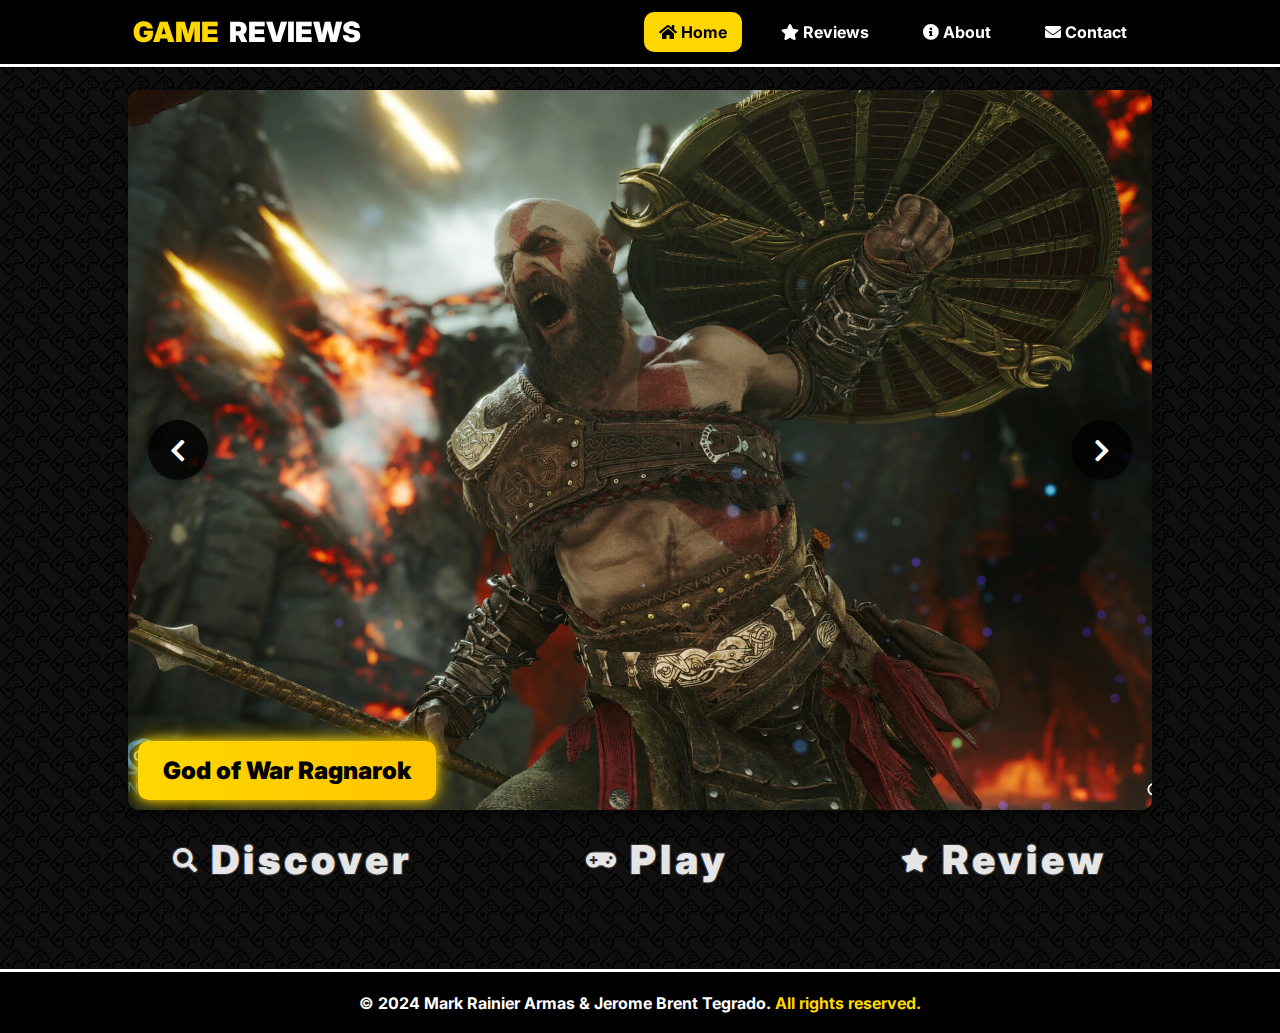
<file: index.html>
<!DOCTYPE html>
<html lang="en">
<head>
    <meta charset="UTF-8">
    <meta name="viewport" content="width=device-width, initial-scale=1.0">
    <link rel="stylesheet" href="/css/styles.css">
    <link rel="stylesheet" href="/css/carousel.css">
    <link rel="stylesheet" href="/css/mediaqueries.css">
    <link rel="stylesheet" href="/css/mediaqueries-css/mediaqueryindex.css">
    <link href="https://cdnjs.cloudflare.com/ajax/libs/font-awesome/5.15.4/css/all.min.css" rel="stylesheet">
    <link rel="icon" type="image/png" href="/assets/images/GR Logo.png">
    <title>Game Reviews</title>
</head>
<body class="body">
    <header>
        
        <nav class="desktop_nav">
            <div class="logo">
                <p class="focus">GAME</p>
                <p>REVIEWS</p>
            </div>
            <ul class="nav_links">
                <li class="active"><a href="/index.html"><i class="fas fa-home"></i> Home</a></li>
                <li><a href="/pages-htmls/review_home.html"><i class="fas fa-star"></i> Reviews</a></li>
                <li><a href="/pages-htmls/about.html"><i class="fas fa-info-circle"></i> About</a></li>
                <li><a href="/pages-htmls/contact.html"><i class="fas fa-envelope"></i> Contact</a></li>
            </ul>
        </nav>
        
        <div class="hamburger_nav">

            <div class="logo">
                <p class="focus">GAME</p>
                <p>REVIEWS</p>
            </div>
            <div class="hamburger_menu">
            <div class="hamburger-icon" onclick="toggleMenu()">
                <svg xmlns="http://www.w3.org/2000/svg" width="24" height="24" viewBox="0 0 24 24" fill="none" stroke="currentColor" stroke-width="2" stroke-linecap="round" stroke-linejoin="round" class="icon icon-tabler icons-tabler-outline icon-tabler-menu-2">
                    <path stroke="none" d="M0 0h24v24H0z" fill="none" />
                    <path d="M4 6l16 0" />
                    <path d="M4 12l16 0" />
                    <path d="M4 18l16 0" />
                  </svg>
            </div>
            <div class="burger_links">
                <div onclick="hideMenu()" class="close_icon">
                    <svg  xmlns="http://www.w3.org/2000/svg"  width="24"  height="24"  viewBox="0 0 24 24"  fill="none"  stroke="currentColor"  stroke-width="2"  stroke-linecap="round"  stroke-linejoin="round"  class="icon icon-tabler icons-tabler-outline icon-tabler-x"><path stroke="none" d="M0 0h24v24H0z" fill="none"/><path d="M18 6l-12 12" /><path d="M6 6l12 12" /></svg>
                </div>
                <div class="link-grp">
                <a href="/index.html"><i class="fas fa-home"></i> Home</a>
                <a href="/pages-htmls/review_home.html"><i class="fas fa-star"></i> Reviews</a>
                <a href="/pages-htmls/about.html"><i class="fas fa-info-circle"></i> About</a>
                <a href="/pages-htmls/contact.html"><i class="fas fa-envelope"></i> Contact</a>
                </div>
            </div>
        </div>
        </div>
    </header>

<div class="home-content">
    <div class="carousel-container">
        <button id="left-btn" class="carousel-btn left">
            <i class="fas fa-chevron-left"></i>
        </button>
        <div id="carousel" class="carousel-wrapper">
            <!-- God of War -->
            <div class="game-carousel active" data-title="God of War Ragnarok">
                <img src="./assets/images/gameplay/gow/gow-1.webp" alt="God of War 1">
                <img src="./assets/images/gameplay/gow/gow-2.webp" alt="God of War 2">
                <img src="./assets/images/gameplay/gow/gow-3.webp" alt="God of War 3">
                <img src="./assets/images/gameplay/gow/gow-4.webp" alt="God of War 4">
                <img src="./assets/images/gameplay/gow/gow-5.webp" alt="God of War 5">
            </div>
            <!-- Red Dead Redemption 2 -->
            <div class="game-carousel" data-title="Red Dead Redemption 2">
                <img src="./assets/images/gameplay/rdr2/rdr2-1.webp" alt="Red Dead Redemption 1">
                <img src="./assets/images/gameplay/rdr2/rdr2-2.webp" alt="Red Dead Redemption 2">
                <img src="./assets/images/gameplay/rdr2/rdr2-3.webp" alt="Red Dead Redemption 3">
                <img src="./assets/images/gameplay/rdr2/rdr2-4.webp" alt="Red Dead Redemption 4">
                <img src="./assets/images/gameplay/rdr2/rdr2-5.webp" alt="Red Dead Redemption 5">
            </div>
            <!-- Resident Evil VII -->
            <div class="game-carousel" data-title="Resident Evil: VII">
                <img src="./assets/images/gameplay/revii/revii-1.webp" alt="Resident Evil 1">
                <img src="./assets/images/gameplay/revii/revii-2.webp" alt="Resident Evil 2">
                <img src="./assets/images/gameplay/revii/revii-3.webp" alt="Resident Evil 3">
                <img src="./assets/images/gameplay/revii/revii-4.webp" alt="Resident Evil 4">
                <img src="./assets/images/gameplay/revii/revii-5.webp" alt="Resident Evil 5">
            </div>
            <!-- Spiderman -->
            <div class="game-carousel" data-title="Spider-Man">
                <img src="./assets/images/gameplay/spiderman/spiderman-1.webp" alt="Spider-Man 1">
                <img src="./assets/images/gameplay/spiderman/spiderman-2.webp" alt="Spider-Man 2">
                <img src="./assets/images/gameplay/spiderman/spiderman-3.webp" alt="Spider-Man 3">
                <img src="./assets/images/gameplay/spiderman/spiderman-4.webp" alt="Spider-Man 4">
                <img src="./assets/images/gameplay/spiderman/spiderman-5.webp" alt="Spider-Man 5">
            </div>
            <!-- Portal -->
            <div class="game-carousel" data-title="Portal 2">
                <img src="./assets/images/gameplay/portal/portal-1.webp" alt="Portal 1">
                <img src="./assets/images/gameplay/portal/portal-2.webp" alt="Portal 2">
                <img src="./assets/images/gameplay/portal/portal-3.webp" alt="Portal 3">
                <img src="./assets/images/gameplay/portal/portal-4.webp" alt="Portal 4">
                <img src="./assets/images/gameplay/portal/portal-5.webp" alt="Portal 5">
            </div>
            <!-- Watchdogs -->
            <div class="game-carousel" data-title="Watchdogs 2">
                <img src="./assets/images/gameplay/watchdogs/watchdogs-1.webp" alt="Watchdogs 1">
                <img src="./assets/images/gameplay/watchdogs/watchdogs-2.webp" alt="Watchdogs 2">
                <img src="./assets/images/gameplay/watchdogs/watchdogs-3.webp" alt="Watchdogs 3">
                <img src="./assets/images/gameplay/watchdogs/watchdogs-4.webp" alt="Watchdogs 4">
                <img src="./assets/images/gameplay/watchdogs/watchdogs-5.webp" alt="Watchdogs 5">
            </div>
                    <!-- Apex -->
                    <div class="game-carousel" data-title="Apex Legends">
                        <img src="./assets/images/gameplay/apex/apex-1.webp" alt="Apex 1">
                        <img src="./assets/images/gameplay/apex/apex-2.webp" alt="Apex 2">
                        <img src="./assets/images/gameplay/apex/apex-3.webp" alt="Apex 3">
                        <img src="./assets/images/gameplay/apex/apex-4.webp" alt="Apex 4">
                        <img src="./assets/images/gameplay/apex/apex-5.webp" alt="Apex 5">
                    </div>
                            <!-- Phasmophobia -->
            <div class="game-carousel" data-title="Phasmophobia">
                <img src="./assets/images/gameplay/phasmophobia/phasmophobia-1.webp" alt="Portal 1">
                <img src="./assets/images/gameplay/phasmophobia/phasmophobia-2.webp" alt="Portal 2">
                <img src="./assets/images/gameplay/phasmophobia/phasmophobia-3.webp" alt="Portal 3">
                <img src="./assets/images/gameplay/phasmophobia/phasmophobia-4.webp" alt="Portal 4">
                <img src="./assets/images/gameplay/phasmophobia/phasmophobia-5.webp" alt="Portal 5">
            </div>
                    <!-- Valorant -->
                    <div class="game-carousel" data-title="Valorant">
                        <img src="./assets/images/gameplay/valorant/valorant-1.webp" alt="Valorant 1">
                        <img src="./assets/images/gameplay/valorant/valorant-2.webp" alt="Valorant 2">
                        <img src="./assets/images/gameplay/valorant/valorant-3.webp" alt="Valorant 3">
                        <img src="./assets/images/gameplay/valorant/valorant-4.webp" alt="Valorant 4">
                        <img src="./assets/images/gameplay/valorant/valorant-5.webp" alt="Valorant 5">
                    </div>
                            <!-- Fortnite -->
            <div class="game-carousel" data-title="Fortnite">
                <img src="./assets/images/gameplay/fortnite/fortnite-1.webp" alt="Fortnite 1">
                <img src="./assets/images/gameplay/fortnite/fortnite-3.webp" alt="Fortnite 3">
                <img src="./assets/images/gameplay/fortnite/fortnite-4.webp" alt="Fortnite 4">
            </div>
        </div>
        <div id="game-title" class="game-title"></div>
        <button id="right-btn" class="carousel-btn right">
            <i class="fas fa-chevron-right"></i>
        </button>
    </div>
    
    <div class="cinematic-text">
        <div class="word">
            <i class="fa fa-search"></i>Discover
        </div>
        <div class="word">
            <i class="fa fa-gamepad"></i>Play
        </div>
        <div class="word">
            <i class="fa fa-star"></i>Review
        </div>
    </div>

</div>
     <footer class="foot">
        <p>© 2024 Mark Rainier Armas & Jerome Brent Tegrado. <span style="color: #ffd700;">All rights reserved.</span></p>
    </footer>


    <script src="/js/scripts.js"></script>
    <script src="/js/carousel.js"></script>
</body>
</html>
</file>
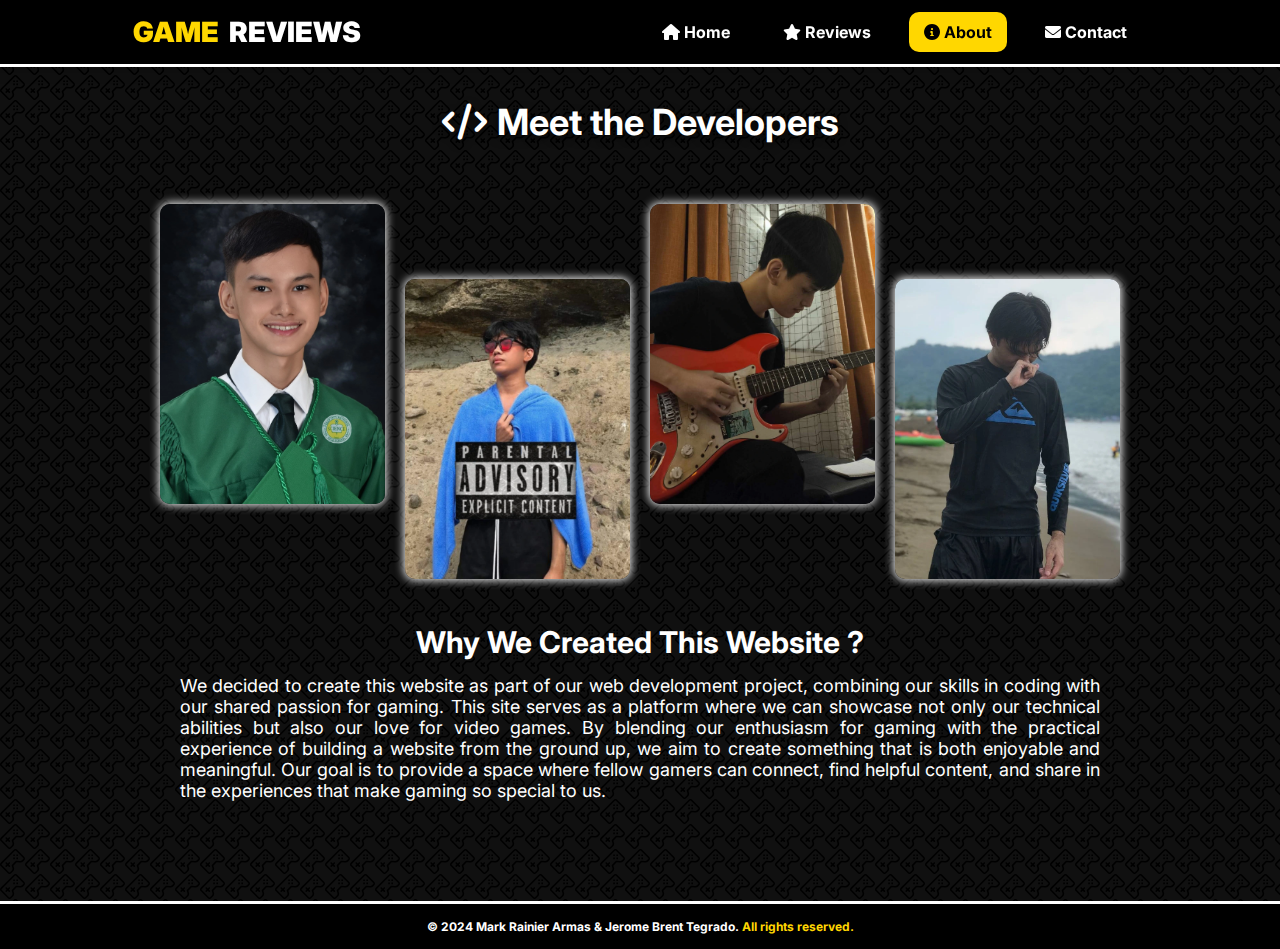
<file: pages-htmls/about.html>
<!DOCTYPE html>
<html lang="en">
  <head>
    <meta charset="UTF-8" />
    <meta name="viewport" content="width=device-width, initial-scale=1.0" />
    <link
      href="https://cdnjs.cloudflare.com/ajax/libs/font-awesome/6.0.0-beta3/css/all.min.css"
      rel="stylesheet"
    />
    <link rel="stylesheet" href="/css/styles.css" />
    <link rel="stylesheet" href="/css/mediaqueries.css" />
    <link rel="stylesheet" href="/css/mediaqueries-css/media-about.css" />
    <link rel="stylesheet" href="/css/about.css" />
    <!-- Font Awesome for stars -->
    <link rel="icon" type="image/png" href="/assets/images/GR Logo.png">
    <title>Game Reviews</title>
  </head>
  <body>
    <header>
        
      <nav class="desktop_nav">
          <div class="logo">
              <p class="focus">GAME</p>
              <p>REVIEWS</p>
          </div>
          <ul class="nav_links">
              <li><a href="/index.html"><i class="fas fa-home"></i> Home</a></li>
              <li ><a href="/pages-htmls/review_home.html"><i class="fas fa-star"></i> Reviews</a></li>
              <li class="active"><a href="/pages-htmls/about.html"><i class="fas fa-info-circle"></i> About</a></li>
              <li><a href="/pages-htmls/contact.html"><i class="fas fa-envelope"></i> Contact</a></li>
          </ul>
      </nav>
      
      <div class="hamburger_nav">

          <div class="logo">
              <p class="focus">GAME</p>
              <p>REVIEWS</p>
          </div>
          <div class="hamburger_menu">
          <div class="hamburger-icon" onclick="toggleMenu()">
              <svg xmlns="http://www.w3.org/2000/svg" width="24" height="24" viewBox="0 0 24 24" fill="none" stroke="currentColor" stroke-width="2" stroke-linecap="round" stroke-linejoin="round" class="icon icon-tabler icons-tabler-outline icon-tabler-menu-2">
                  <path stroke="none" d="M0 0h24v24H0z" fill="none" />
                  <path d="M4 6l16 0" />
                  <path d="M4 12l16 0" />
                  <path d="M4 18l16 0" />
                </svg>
          </div>
          <div class="burger_links">
              <div onclick="hideMenu()" class="close_icon">
                  <svg  xmlns="http://www.w3.org/2000/svg"  width="24"  height="24"  viewBox="0 0 24 24"  fill="none"  stroke="currentColor"  stroke-width="2"  stroke-linecap="round"  stroke-linejoin="round"  class="icon icon-tabler icons-tabler-outline icon-tabler-x"><path stroke="none" d="M0 0h24v24H0z" fill="none"/><path d="M18 6l-12 12" /><path d="M6 6l12 12" /></svg>
              </div>
              <div class="link-grp">
              <a href="/index.html"><i class="fas fa-home"></i> Home</a>
              <a href="/pages-htmls/review_home.html"><i class="fas fa-star"></i> Reviews</a>
              <a href="/pages-htmls/about.html"><i class="fas fa-info-circle"></i> About</a>
              <a href="/pages-htmls/contact.html"><i class="fas fa-envelope"></i> Contact</a>
              </div>
          </div>
      </div>
      </div>
  </header>
    <section class="about-main">
        <h1><i class="fas fa-code"></i> Meet the Developers</h1>
        <div class="img-grp">
            <div class="img-ctn" id="btm" ><img src="/assets/images/armas1.webp" alt=""></div>
            <div class="img-ctn" id="top"><img src="/assets/images/jerome1.webp" alt=""></div>
            <div class="img-ctn"  id="btm"><img src="/assets/images/armas2.webp" alt=""></div>
            <div class="img-ctn" id="top"><img src="/assets/images/jerome2.webp" alt=""></div>
        </div>
        <div class="about-content">
          <h2>Why We Created This Website ?</h2>
          <p>We decided to create this website as part of our web development project, combining our skills in coding with our shared passion for gaming. This site serves as a platform where we can showcase not only our technical abilities but also our love for video games. By blending our enthusiasm for gaming with the practical experience of building a website from the ground up, we aim to create something that is both enjoyable and meaningful. Our goal is to provide a space where fellow gamers can connect, find helpful content, and share in the experiences that make gaming so special to us.</p>
        </div>
    
    
    
    </section>

    


    <footer>
        <p>© 2024 Mark Rainier Armas & Jerome Brent Tegrado. <span style="color: #ffd700;">All rights reserved.</span></p>
    </footer>
    <script src="/js/about.js"></script>
    <script src="/js/scripts.js"></script>
    <script src="/js/cards.js"></script>
  </body>
</html>
</file>
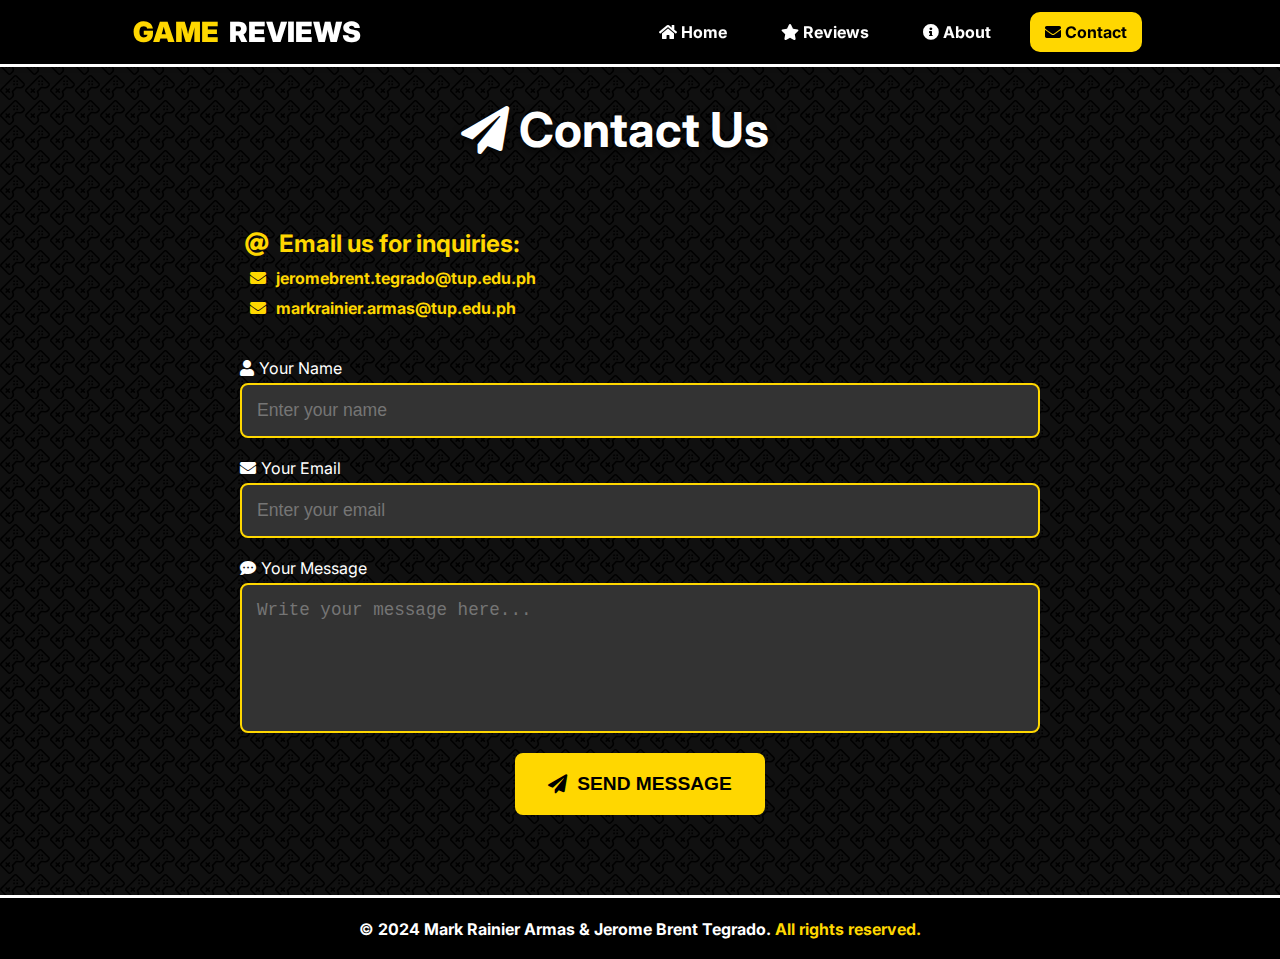
<file: pages-htmls/contact.html>
<!DOCTYPE html>
<html lang="en">
<head>
    <meta charset="UTF-8">
    <meta name="viewport" content="width=device-width, initial-scale=1.0">
    <link rel="stylesheet" href="/css/styles.css">
    <link rel="stylesheet" href="/css/contact.css">
    <link rel="stylesheet" href="/css/mediaqueries.css">
    <link rel="stylesheet" href="/css/mediaqueries-css/mediaquerycontact.css">
    <link href="https://cdnjs.cloudflare.com/ajax/libs/font-awesome/5.15.4/css/all.min.css" rel="stylesheet">
    <link rel="icon" type="image/png" href="/assets/images/GR Logo.png">
    <title>Game Reviews</title>
</head>
<body>
    <!-- Header -->
    <header>
        
        <nav class="desktop_nav">
            <div class="logo">
                <p class="focus">GAME</p>
                <p>REVIEWS</p>
            </div>
            <ul class="nav_links">
                <li><a href="/index.html"><i class="fas fa-home"></i> Home</a></li>
                <li><a href="/pages-htmls/review_home.html"><i class="fas fa-star"></i> Reviews</a></li>
                <li><a href="/pages-htmls/about.html"><i class="fas fa-info-circle"></i> About</a></li>
                <li class="active"><a href="/pages-htmls/contact.html"><i class="fas fa-envelope"></i> Contact</a></li>
            </ul>
        </nav>
        
        <div class="hamburger_nav">

            <div class="logo">
                <p class="focus">GAME</p>
                <p>REVIEWS</p>
            </div>
            <div class="hamburger_menu">
            <div class="hamburger-icon" onclick="toggleMenu()">
                <svg xmlns="http://www.w3.org/2000/svg" width="24" height="24" viewBox="0 0 24 24" fill="none" stroke="currentColor" stroke-width="2" stroke-linecap="round" stroke-linejoin="round" class="icon icon-tabler icons-tabler-outline icon-tabler-menu-2">
                    <path stroke="none" d="M0 0h24v24H0z" fill="none" />
                    <path d="M4 6l16 0" />
                    <path d="M4 12l16 0" />
                    <path d="M4 18l16 0" />
                  </svg>
            </div>
            <div class="burger_links">
                <div onclick="hideMenu()" class="close_icon">
                    <svg  xmlns="http://www.w3.org/2000/svg"  width="24"  height="24"  viewBox="0 0 24 24"  fill="none"  stroke="currentColor"  stroke-width="2"  stroke-linecap="round"  stroke-linejoin="round"  class="icon icon-tabler icons-tabler-outline icon-tabler-x"><path stroke="none" d="M0 0h24v24H0z" fill="none"/><path d="M18 6l-12 12" /><path d="M6 6l12 12" /></svg>
                </div>
                <div class="link-grp">
                <a href="/index.html"><i class="fas fa-home"></i> Home</a>
                <a href="/pages-htmls/review_home.html"><i class="fas fa-star"></i> Reviews</a>
                <a href="/pages-htmls/about.html"><i class="fas fa-info-circle"></i> About</a>
                <a href="/pages-htmls/contact.html"><i class="fas fa-envelope"></i> Contact</a>
                </div>
            </div>
        </div>
        </div>
    </header>

    <!-- Contact Section -->
    <section class="contact-section">
        <h2><i class="fas fa-paper-plane"></i> Contact Us</h2>

        <!-- Email Section -->
        <div class="email-contact">
            <h3><i class="fas fa-at"></i> Email us for inquiries:</h3>
            <ul>
                <li>
                    <i class="fas fa-envelope"></i>
                    <a href="mailto:jeromebrent.tegrado@tup.edu.ph">jeromebrent.tegrado@tup.edu.ph</a>
                </li>
                <li>
                    <i class="fas fa-envelope"></i>
                    <a href="mailto:markrainier.armas@tup.edu.ph">markrainier.armas@tup.edu.ph</a>
                </li>
            </ul>
        </div>

        <!-- Form Section -->
        <div class="form-container">
            <form id="contact-form" novalidate>
                <div class="form-group">
                    <label for="name"><i class="fas fa-user"></i> Your Name</label>
                    <input type="text" id="name" name="name" placeholder="Enter your name" required>
                </div>
                <div class="form-group">
                    <label for="email"><i class="fas fa-envelope"></i> Your Email</label>
                    <input type="email" id="email" name="email" placeholder="Enter your email" required>
                </div>
                <div class="form-group">
                    <label for="message"><i class="fas fa-comment-dots"></i> Your Message</label>
                    <textarea id="message" name="message" placeholder="Write your message here..." required></textarea>
                </div>
                <button type="submit" class="send-btn"><i class="fas fa-paper-plane"></i> Send Message</button>
            </form>
        </div>

        <!-- Success Notification -->
        <div class="notification" id="notification">
            <i class="fas fa-check-circle"></i> Email sent successfully!
        </div>
    </section>

    <!-- Footer -->
    <footer>
        <p>© 2024 Mark Rainier Armas & Jerome Brent Tegrado. <span style="color: #ffd700;">All rights reserved.</span></p>
    </footer>
    <script src="/js/contact.js"></script>
    <script src="/js/scripts.js"></script>
</body>
</html>
</file>
<file: css/styles.css>
@import url("https://fonts.googleapis.com/css2?family=Inter:ital,opsz,wght@0,14..32,100..900;1,14..32,100..900&family=Poppins:wght@300;400;500;700;900&display=swap");
html{
  scrollbar-color: #ffd700 black;
}
:root{
  font-size: 16px;
}

body {
  font-family: "Inter", sans-serif;
  background-color: rgb(16, 16, 16);
  background-image: url("/assets/controller-svgrepo-com.svg");
  background-size: 25px; /* Adjust size of each image */
}

/* for navbar (desktop and hamburger) */
*{
  box-sizing: border-box;
  margin: 0px;
  padding: 0px;
}

header li, a{
  text-decoration: none;
}

.logo{
  display: flex;
}

.logo p{
  font-weight: 900;
  font-size: 28px;
  padding: 5px;
  color: white;
}

.logo .focus{
  color: #ffd700; 
}

header a{
  font-size: 20px;
}

.focus{
  color: #ffd700; 
}

.desktop_nav {
  display: flex;
  justify-content: space-between;
  align-items: center;
  top: 0px;
  position: fixed;
  width: 100%;
  padding: 10px 10%;
  color:white;
  background-color: rgb(0, 0, 0);
  box-shadow: -10px 0 15px rgba(0, 0, 0, 0.3);
  z-index: 99999;
  border-bottom: 3px solid white;

}

.desktop_nav, .burger_links{
  list-style: none;
}

.desktop_nav li{
  display: inline-block;
  padding: 0px 10px;
}

.desktop_nav li a{
  transition: all 0.3s ease 0s;
  color: white;  
  font-size: 16px;  
  font-weight: 700;
  padding: 10px 15px;
  border-radius: 10px;
}

.desktop_nav li a:hover{
  transition: all 0.3s ease 0s;
  color: black;
  background-color: #ffd700;
  border-radius: 10px;
}

.desktop_nav .active a{
  transition: all 0.3s ease 0s;
  color: black;
  background-color: #ffd700;
  border-radius: 10px;
}

.hamburger_nav {
  display: none; 
  justify-content: space-between;
  align-items: center;
  top: 0px;
  padding: 10px 10%;
  position: fixed;
  width: 100%;
  background-color: black;
  box-shadow: -10px 0 15px rgba(0, 0, 0, 0.3);
  z-index: 99999;
  border-bottom: 3px solid #ffd700;
}


.hamburger-icon svg{
  cursor: pointer;
  stroke: white;
}

.hamburger-icon svg:hover{
  transform: scale(1.25);
  cursor: pointer;
  stroke: white;
}
.close_icon{
  width: 10px;
}
.close_icon svg{
  cursor: pointer;
  stroke: black;
  background-color: #ffd700;
  border-radius: 100px;
}

.close_icon svg:hover{
  cursor: pointer;
  stroke: #ffd700;
  background-color: black;
  border: 1px solid #ffd700;
}

.burger_links {
  position: fixed;
  top: 0;
  right: -300px; 
  height: 110vh; 
  width: 300px; 
  background-color: black;
  z-index: 1000;
  display: flex;
  flex-direction: column;
  align-items: center;
  justify-content: start;
  padding-top: 20px;
  transition: right 0.3s ease;
  box-shadow: -10px 0 15px rgba(0, 0, 0, 0.2);
}

.burger_links.show {
  right: 0;
}
.link-grp{
  width: 100%
}
.burger_links a {
  display: block;
  text-align: center;
  padding: 15px;
  width: 100%;
  color: #ffd700;
  font-weight: 700;
  font-size: 24px;

}

.burger_links a:hover {
  color: black;
  background-color: #ffd700; 
}
.hamburger-icon svg {
  display: flex;
  justify-self: start;;
}
.hamburger-icon svg {
  cursor: pointer;
  width: 100%;
}

.burger_links svg {
  cursor: pointer;
  width: 25px;
  align-self: flex-end;
  margin-bottom: 20px;
}

.close_icon{
  width: 100%;
  padding: 10px;
  cursor: pointer;
}

/* end for navbar (desktop and hamburger) */

footer{
  display: flex;
  align-items: center;
  justify-content: center;
  width: 100%;
  text-align: center;
  background-color: black;
  color: white;
  border-top: 3px solid white;
  height: 4rem;
  position: relative;
  bottom: 0;
  left: 0;
  z-index: 9999;
  font-weight: 700;
}
</file>
<file: css/carousel.css>
/* Full-Screen Carousel */
.home-content {
    height: auto;
    display: flex;
    flex-direction: column;
    justify-content: center;
    align-items: center;
}

.carousel-container {
    position: relative;
    width: 80%;
    height: 80vh;
    overflow: hidden;
    display: flex;
    align-items: center;
    justify-content: center;
    background-color: #000;
    margin: 0 auto;
    border-radius: 10px;
    box-shadow: 0 4px 15px rgba(0, 0, 0, 0.5);
    margin-top: 90px;
}

.carousel-wrapper {
    width: 100%;
    height: 100%;
    position: relative;
    display: flex;
}

.game-carousel {
    position: absolute;
    width: 100%;
    height: 100%;
    display: flex;
    justify-content: center;
    align-items: center;
    overflow: hidden;
    opacity: 0;
    transition: opacity 1s ease-in-out;
}

.game-carousel.active {
    opacity: 1;
}

.game-carousel img {
    position: absolute;
    width: 100%;
    height: 100%;
    object-fit: cover;
    opacity: 0;
    transform: scale(1.05);
    transition: opacity 1s ease-in-out, transform 1.5s ease;
}

.game-carousel img.active {
    opacity: 1;
    transform: scale(1);
}

/* Game Title */
.game-title {
    position: absolute;
    bottom: 10px;
    left: 10px;
    padding: 15px 25px;
    font-size: 1.5rem;
    font-weight: 700;
    color: black;
    background: linear-gradient(90deg, #ffd700, #ffc400);
    border-radius: 10px;
    text-align: left;
    text-shadow: none;
    box-shadow: 0 0 10px rgba(255, 215, 0, 0.7), 0 0 20px rgba(255, 215, 0, 0.9);
    z-index: 30;
    animation: title-popup 0.8s ease-out, title-glow 2s infinite ease-in-out;
}

/* Popup Animation for Game Title */
@keyframes title-popup {
    0% {
        opacity: 0;
        transform: translateY(20px) scale(0.95);
    }
    100% {
        opacity: 1;
        transform: translateY(0) scale(1);
    }
}

/* Pulsating Glow Animation */
@keyframes title-glow {
    0%, 100% {
        box-shadow: 0 0 10px rgba(255, 215, 0, 0.7), 0 0 20px rgba(255, 215, 0, 0.9);
    }
    50% {
        box-shadow: 0 0 15px rgba(255, 215, 0, 1), 0 0 30px rgba(255, 215, 0, 1);
    }
}

/* Cinematic Text */
.cinematic-text {
    display: flex;
    width: 100%;
    justify-content: space-evenly;
    align-items: center;
    font-family: "Inter", sans-serif;
    z-index: 20;
    letter-spacing: 4px;
    padding: 25px 0px;
    margin-bottom: 60px;
}

.word {
    font-size: 2.5rem;
    font-weight: 900;
    color: rgba(255, 255, 255, 0.9);
    display: flex;
    align-items: center;
    gap: 10px;
    opacity: 1;
    text-shadow: -1px -1px 0 #333, 1px -1px 0 #333, -1px 1px 0 #333, 1px 1px 0 #333;
    transition: color 0.5s ease, transform 0.5s ease, opacity 0.5s ease;
}

.word.yellow {
    color: #ffd700;
    transform: scale(1.1);
    font-weight: 900;
}

.word i {
    font-size: 1.5rem;
    vertical-align: middle;
    font-weight: 900;
    color: inherit;
}

.word.active {
    opacity: 1;
}

/* Carousel Buttons */
.carousel-btn {
    position: absolute;
    top: 50%;
    transform: translateY(-50%);
    z-index: 10;
    width: 60px;
    height: 60px;
    border: none;
    background: rgba(0, 0, 0, 0.8);
    color: white;
    font-size: 25px;
    border-radius: 50%;
    cursor: pointer;
    display: flex;
    align-items: center;
    justify-content: center;
    transition: transform 0.3s ease, box-shadow 0.3s ease;
    box-shadow: 0 4px 8px rgba(0, 0, 0, 0.3);
}

.carousel-btn.left {
    left: 20px;
}

.carousel-btn.right {
    right: 20px;
}

.carousel-btn:hover {
    background: #ffd700;
    color: black;
    transform: translateY(-50%) scale(1.1);
    box-shadow: 0 8px 16px rgba(255, 215, 0, 0.6);
}
</file>
<file: css/mediaqueries.css>
@media screen and (max-width: 1000px) {
    .desktop_nav{
        display: none;
    }
    .hamburger_nav{
        display: flex;
    }
}

@media screen and (max-width: 350px) {
    .logo p{
        font-size: 16px !important;
    }
}
</file>
<file: css/mediaqueries-css/mediaqueryindex.css>
/* Tablet and Medium Screens (768px to 1199px) */
@media (min-width: 768px) and (max-width: 1199px) {
    html {
        font-size: 14px;
    }

    .carousel-container {
        width: 95%;
        height: 80vh;
    }

    .game-title {
        font-size: 1.2rem;
        bottom: 15px;
        left: 15px;
        padding: 10px 20px;
    }

    .cinematic-text {
        padding: 20px 0;
        margin-bottom: 30px;
    }

    .word {
        font-size: 1.8rem;
    }

    .carousel-btn {
        width: 50px;
        height: 50px;
    }

    footer {
        font-size: 0.9rem;
    }

    /* Make trailer video and images larger, text and right-column wider at tablet size */
    .trailer iframe {
        width: 90% !important;
        height: auto !important;
    }

    .image-container {
        width: 90% !important;
    }

    .left-column h1,
    .left-column h2,
    .right-column h2,
    .right-column h3,
    .right-column p {
        font-size: 1.1rem !important;
        line-height: 1.6 !important;
        width: 90%;
    }

    .right-column {
        width: 90% !important;
        max-width: 90% !important;
    }

    .faq-container {
        width: 90% !important;
    }
}

/* Mobile (up to 767px) */
@media (max-width: 767px) {
    html {
        font-size: 12px;
    }


    .carousel-container {
        width: 95%;
        height: 80vh;
    }

    .game-title {
        font-size: 1rem;
        bottom: 10px;
        left: 10px;
        padding: 8px 15px;
    }

    .cinematic-text {
        flex-direction: column;
        align-items: center;
        padding: 15px 0;
    }

    .word {
        font-size: 1.5rem;
        margin-bottom: 10px;
    }

    .carousel-btn {
        width: 40px;
        height: 40px;
        font-size: 20px;
    }

    footer {
        font-size: 0.8rem;
        padding: 5px;
    }

    /* Make trailer video and images larger, text and right-column wider at mobile size */
    .trailer iframe {
        width: 90% !important;
        height: auto !important;
    }

    .image-container {
        width: 90% !important;
    }

    .left-column h1,
    .left-column h2,
    .right-column h2,
    .right-column h3,
    .right-column p {
        font-size: 1rem !important;
        line-height: 1.6 !important;
    }

    .right-column {
        width: 90% !important;
        max-width: 90% !important;
    }

    .faq-container {
        width: 90% !important;
    }

  
}


/* For iPhone 12 Pro (390px width) */
@media screen and (max-width: 390px) and (min-height: 844px) {
    body {
        margin-bottom: 2rem; /* Adjust this value as per the footer visibility */
    }
}

/* For Samsung Galaxy S8+ (360px width) */
@media screen and (max-width: 360px) and (min-height: 740px) {
    body {
        margin-bottom: 5rem; /* Adjust this value as per the footer visibility */
    }
}
</file>
<file: css/mediaqueries-css/media-about.css>
@media screen and (max-width: 1400px) {
    :root{
        font-size: 12px;
    }
}

@media screen and (max-width: 1015px) {
    :root{
        font-size: 10px;
    }
}

@media screen and (max-width: 870px) {
    .img-grp{
        flex-direction: column;
        margin-bottom: -40px;
    }
    .img-ctn{
        margin: 20px 0px;
        width: 400px !important;
        height: 500px !important;
    }
    img{
        object-fit: cover;
        width: 100% !important;
        height: 100% !important;
    }
    #top{
        margin-bottom: 6.25rem !important;
    }
    #btm{
        margin-top: 6.25rem !important;
    }
    .img-ctn {
        display: none !important ;  /* Hide images by default */
        opacity: 0 !important; /* Start with zero opacity */
        transition: opacity 1s ease-in-out !important; /* Smooth fade-in/fade-out transition */
      }
      
      .img-ctn.active {
        display: block !important; /* Show active image */
        opacity: 1 !important; /* Set opacity to 1 to make the image visible */
      }
    .about-content .p, h2{
        width: 80%;
    }
    h2{
        text-align: center;
        margin-bottom: 30px !important;
    }
    .about-main h1{
        margin-bottom: -20px !important;
    }
}



@media screen and (max-width: 600px) {
    .img-grp{
        flex-direction: column;
    }

    #top{
        margin-bottom: 6.25rem;
    }
    #btm{
        margin-top: 6.25rem;
    }
    
    .img-ctn{
        width: 300px !important;
        height: 400px !important;
    }
}

@media screen and (max-width: 350px) {
    :root{
        font-size: 8px;
    }
    .img-ctn{
        width: 200px !important;
        height: 300px !important;
    }
}
</file>
<file: css/about.css>
.about-main{
    max-width: 80rem;
    margin: 100px auto;
    display: flex;
    flex-direction: column;
}
.about-main h1{
    margin-bottom: 60px;
    font-size: 3rem; /* Increased size for visibility */
    color: #ffffff;
    font-weight: bold;
    display: flex;
    align-items: center;
    justify-content: center;
    gap: 10px;
    transition: transform 0.3s, color 0.3s; /* Add hover transition */
    text-shadow: 0 3px 10px rgba(0, 0, 0, 0.8); /* Add text shadow for better visibility */

}

.about-main h1:hover {
    transform: scale(1.1); /* Slightly enlarge on hover */
    color: #ffd700; /* Hover color */
}

.img-grp{
    display: flex;
    justify-content: space-between;
    flex-wrap: wrap;
    align-items: center;
    height: fit-content;
}

.img-ctn{
  width: 18.75rem;
  height: 25rem;
  overflow: hidden;
  border-radius: 10px; 
  box-shadow: 0 0 10px 1px rgba(255, 255, 255, 1);
  transition: box-shadow 0.3s ease-in-out;
}

img{
    object-fit: cover;
    width: 18.75rem;
    height: 25rem;
}

.img-ctn:hover{
    box-shadow: 0 0 10px 5px rgba(255, 215, 0, 0.7);
}

#top{
    margin-top: 6.25rem;
}
#btm{
    margin-bottom: 6.25rem;
}

.about-content{
    margin-top: 3.75rem;
    color: white;
    display: flex;
    flex-direction: column;
    justify-content: center;
    align-items: center;
}

.about-content h2{
    font-size: 2.5rem;
    margin-bottom: 1.25rem;
    transition: transform 0.3s, color 0.3s;
    gap: 0.625rem;
    display: flex;
    align-items: center;
    justify-content: center;
}

.about-main h2:hover {
    transform: scale(1.1); /* Slightly enlarge on hover */
    color: #ffd700; /* Hover color */
}

.about-content p{
    font-size: 1.5rem;
    margin-bottom: 1.25 rem;
    text-align: justify;
    padding: 0 20px;
}
</file>
<file: css/contact.css>
/* Contact Section */
.contact-section {
    flex: 1; /* Allows the contact section to grow and fill available space */
    text-align: center;
    margin: 60px auto;
    max-width: 800px;
    color: #ffd700;
}

/* Header in Contact Section */
.contact-section h2 {
    margin-left: -50px;
    margin-top: 100px;
    margin-bottom: 70px;
    font-size: 3rem; /* Increased size for visibility */
    color: #ffffff;
    font-weight: bold;
    display: flex;
    align-items: center;
    justify-content: center;
    gap: 10px;
    transition: transform 0.3s, color 0.3s; /* Add hover transition */
    text-shadow: 0 3px 10px rgba(0, 0, 0, 0.8); /* Add text shadow for better visibility */
}

.contact-section h2:hover {
    transform: scale(1.1); /* Slightly enlarge on hover */
    color: #ffd700; /* Hover color */
}

/* Email Section */
.email-contact {
    text-align: left; /* Center text for responsiveness */
    margin: 20px auto;
    margin-bottom: 40px;
    max-width: 600px; /* Ensures it scales on smaller screens */
    margin-left: 5px;
}

.email-contact h3 {
    font-size: 1.5rem;
    margin-bottom: 10px;
    color: #ffd700;
    display: flex;
    align-items: center;
    gap: 10px;
}

.email-contact ul {
    list-style: none;
    padding: 0;
    margin: 0;
}

.email-contact li {
    margin: 10px 0;
    font-size: 1rem;
    display: flex;
    align-items: center;
    color: #ffffff;
    gap: 10px;
    margin-left: 5px;
}

.email-contact li i {
    color: #ffd700;
}

.email-contact a {
    color: #ffd700;
    text-decoration: none;
    font-weight: bold;
    transition: color 0.3s, transform 0.3s; /* Hover transition */
}

.email-contact a:hover {
    color: #ffffff;
    text-decoration: underline;
    transition: color 0.3s ease-in-out, text-decoration 0.3s ease-in-out;
}

/* Form Section */
.form-container {
    margin: 0 auto;
    margin-bottom: 80px;
    text-align: center;
    height: fit-content;
    max-width: 90%; /* Scales properly on smaller screens */
}

form {
    display: flex;
    flex-direction: column;
    gap: 20px; /* Increase gap for spacing */
    align-items: center;
}

.form-group {
    width: 200%; /* Reduced the width of form inputs */
    max-width: 800px; /* Prevent it from being too wide on larger screens */
    display: flex;
    flex-direction: column;
    text-align: left;
}

label {
    font-size: 1rem;
    margin-bottom: 5px;
    color: #ffffff;
    display: flex;
    align-items: center;
    gap: 5px;
}

input, textarea {
    width: 100%; /* Full width for responsiveness */
    padding: 15px; /* Increased padding for better UX */
    font-size: 1.1rem; /* Slightly larger font */
    border-radius: 8px; /* Softer corners */
    border: 2px solid #ffd700; /* Thicker border for visibility */
    background-color: #333;
    color: #ffd700;
    outline: none;
    transition: border-color 0.3s, box-shadow 0.3s;
}

input:hover, textarea:hover {
    border-color: #ffffff;
    box-shadow: 0 0 10px #ffd700; /* Glow effect */
}

input:focus, textarea:focus {
    border-color: #ffffff;
    box-shadow: 0 0 8px #ffffff; /* Focus highlight */
}

textarea {
    min-height: 150px; /* Increased height for better usability */
    resize: none;
}

/* Send Button */
.send-btn {
    background-color: #ffd700;
    color: #000;
    font-size: 1.2rem; /* Larger font for prominence */
    font-weight: bold;
    padding: 20px 20px; /* Adjust padding for visual balance */
    border: none;
    border-radius: 8px;
    cursor: pointer;
    text-transform: uppercase;
    transition: all 0.3s, transform 0.3s; /* Hover transition */
    display: flex;
    align-items: center;
    justify-content: center;
    gap: 10px;
    width: 250px; /* Automatically fits content width */

}

.send-btn:hover {
    background-color: #fff;
    color: #000;
    transform: scale(1.05); /* Hover zoom effect */
}

/* Notification */
.notification {
    position: fixed;
    top: 20%;
    left: 50%;
    transform: translate(-50%, -50%);
    background-color: #28a745;
    color: #fff;
    padding: 20px 30px;
    border-radius: 10px;
    font-size: 1.2rem;
    display: none; /* Initially hidden */
    z-index: 10000;
    box-shadow: 0 8px 20px rgba(40, 167, 69, 0.8); /* Stronger shadow */
    border: 2px solid #fff; /* Added contrast */
    align-items: center;
    gap: 10px;
}

.notification.show {
    display: flex;
    animation: fadeInOut 3s ease-in-out forwards;
}

.notification.hide {
    display: none;
}

/* Keyframes for Notification Animation */
@keyframes fadeInOut {
    0% {
        opacity: 0;
        transform: translate(-50%, -60%);
    }
    10%, 90% {
        opacity: 1;
        transform: translate(-50%, -50%);
    }
    100% {
        opacity: 0;
        transform: translate(-50%, -40%);
    }
}
</file>
<file: css/mediaqueries-css/mediaquerycontact.css>
/* For Tablets and Medium Screens (768px to 1199px) */
@media (min-width: 768px) and (max-width: 1199px) {
    html {
        font-size: 14px; /* Reduce base font size */
    }

    body {
        background-size: 20px; /* Adjust background size */
    }

    .logo p {
        font-size: 1.8rem; /* Slightly smaller logo text */
    }

  
    .contact-section h2 {
        font-size: 2.5rem; /* Reduce heading size */
        margin-top: 150px; /* Adjust spacing */
        margin-bottom: 20px;
    }

    .email-contact h3 {
        font-size: 1.2rem; /* Smaller email heading */
    }

    .form-group {
        width: 150%; /* Reduce form width */
        max-width: 600px; /* Ensure forms fit smaller screens */
    }

    input, textarea {
        padding: 12px; /* Adjust padding */
        font-size: 1rem; /* Reduce font size */
    }

    .send-btn {
        font-size: 1rem; /* Adjust button font size */
        padding: 10px 15px; /* Adjust button padding */
        width: auto; /* Fit the button to its content */
    }

    footer {
        font-size: 0.9rem; /* Scale down footer text */
    }
}

/* For Mobile Devices (Up to 767px) */
@media (max-width: 767px) {
    html {
        font-size: 12px; /* Smaller base font size */
    }

    body {
        background-size: 15px; /* Further adjust background size */
    }

    .logo p {
        font-size: 1.5rem; /* Smaller logo text */
    }

    .contact-section {
        margin-top: 40px;
    }
    .contact-section h2 {
        font-size: 2rem; /* Smaller heading size */
        margin-top:90px; /* Adjust top spacing */
        margin-bottom: 30px;
    }

    .email-contact h3 {
        font-size: 1rem; /* Scale down email heading */
        margin-left: 3px;
    }

    .email-contact li {
        display: flex; /* Align icon and text inline */
        align-items: center; /* Vertically center */
        margin-bottom: 10px; /* Add spacing between items */
    }
    

    .email-contact i {
        margin-left: 20px;
    }
  

    .form-group {
        width: 100%; /* Full width for forms on mobile */
        max-width: 100%; /* Ensure forms fit within screen */
    }

    input, textarea {
        padding: 10px; /* Adjust padding */
        font-size: 0.9rem; /* Smaller font size */
    }

    .send-btn {
        font-size: 0.9rem; /* Smaller button font size */
        padding: 8px 12px; /* Compact button padding */
        width: auto; /* Fit the button to its content */
        margin-left: -20px;
    }

    footer {
        font-size: 0.8rem; /* Scale down footer text size */
        padding: 5px 10px; /* Adjust footer spacing */
    }
  
}
</file>
